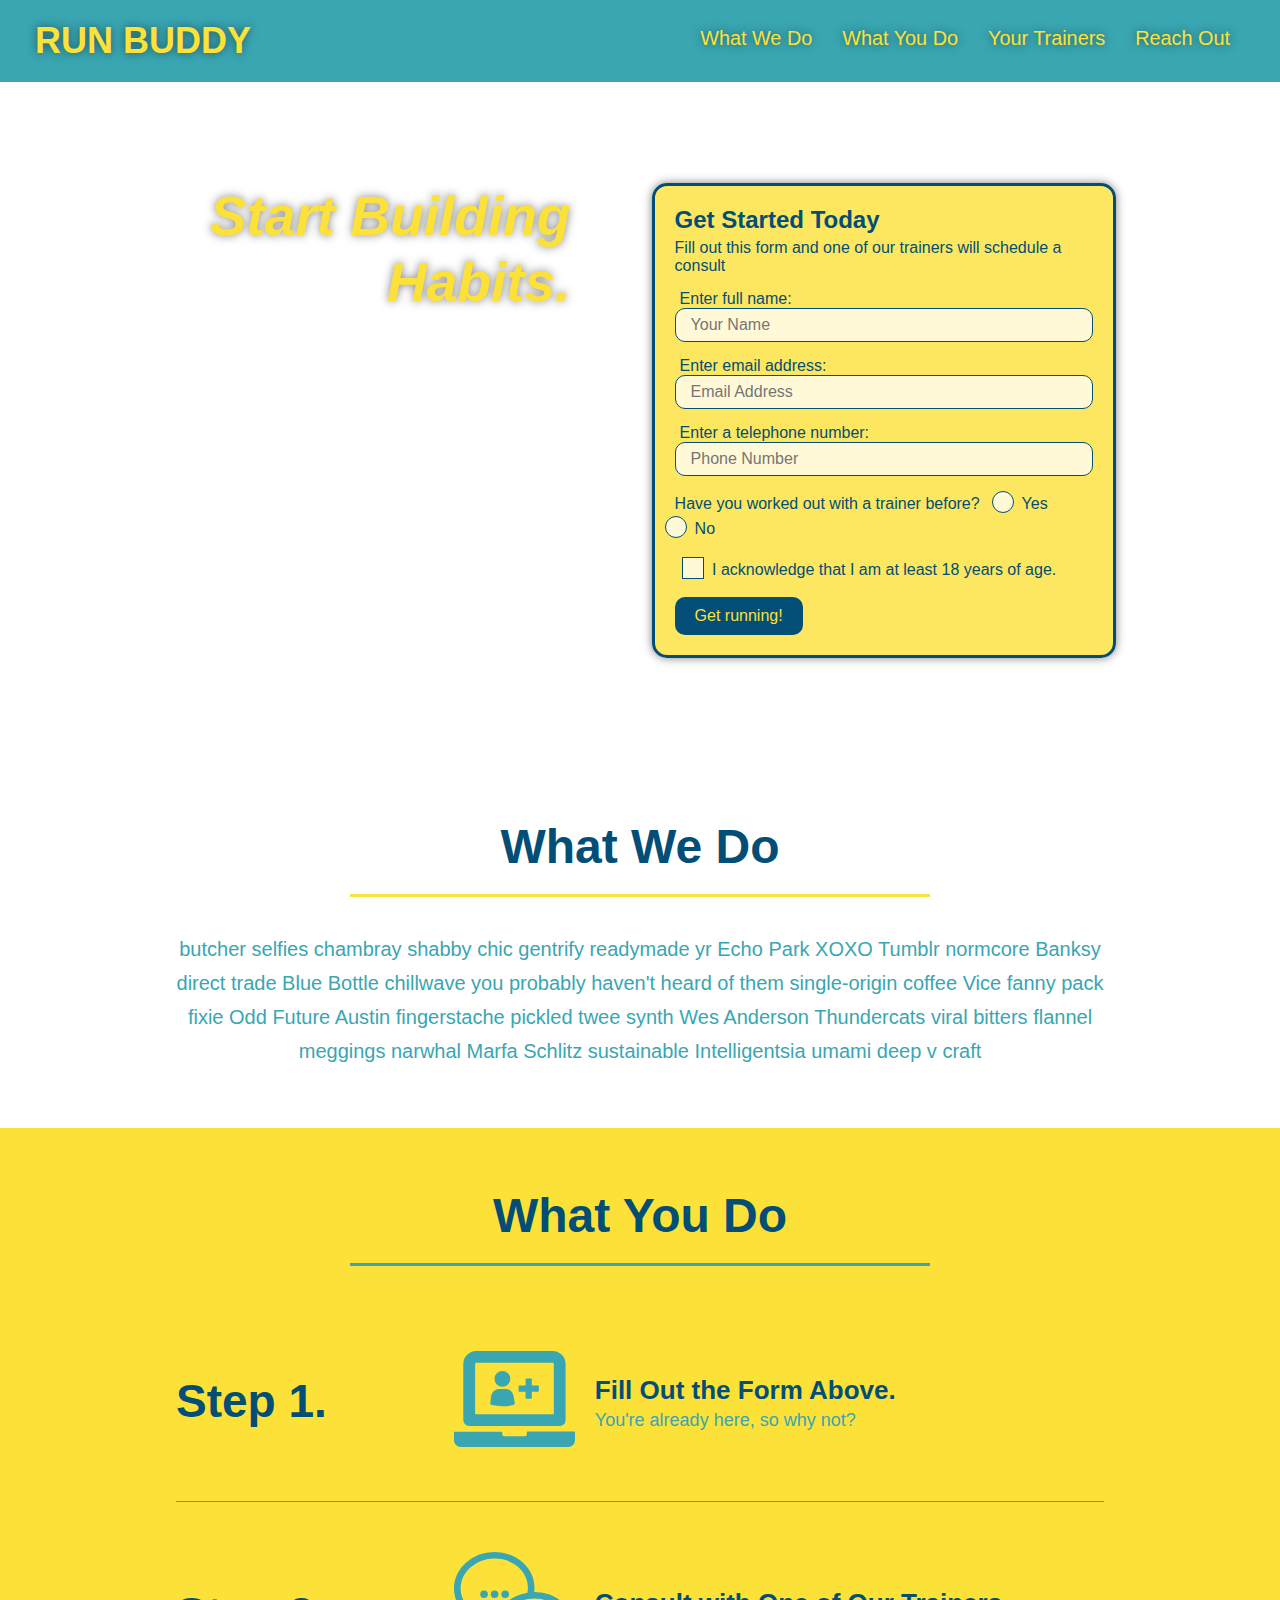
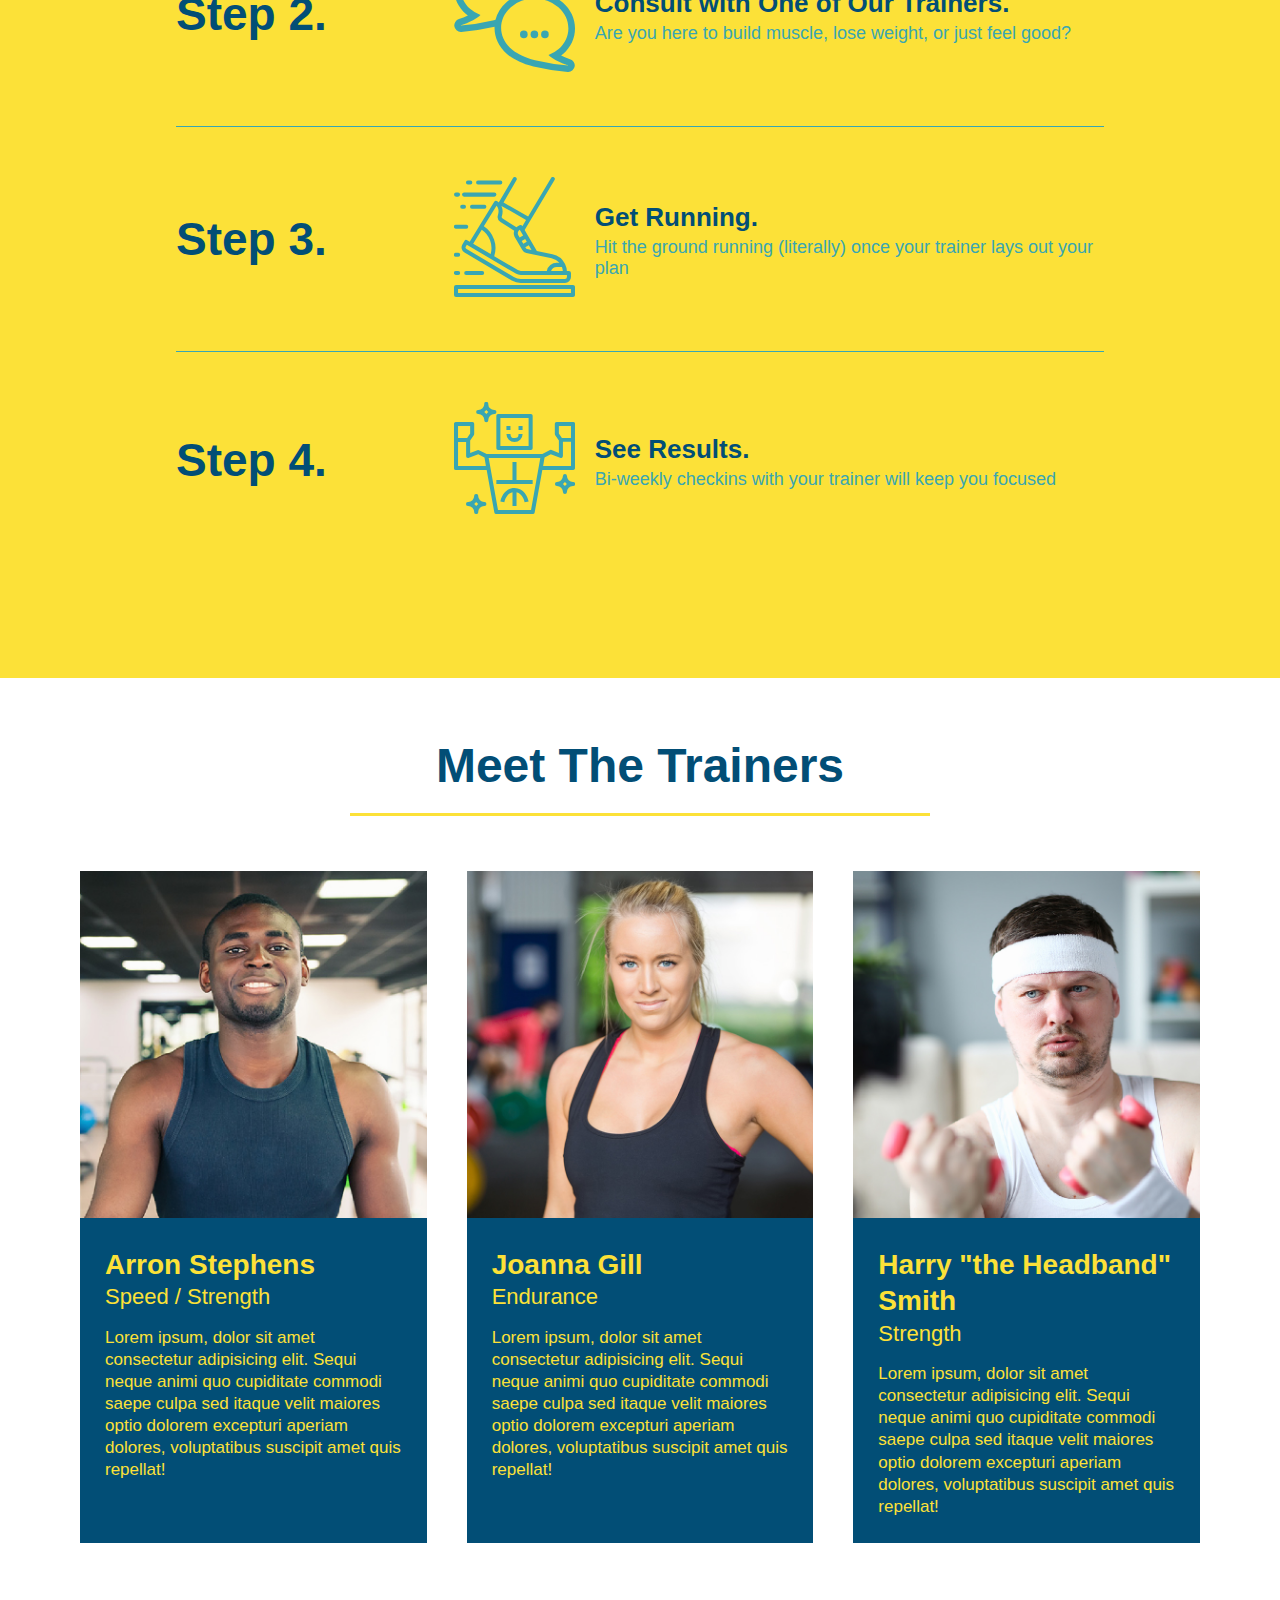
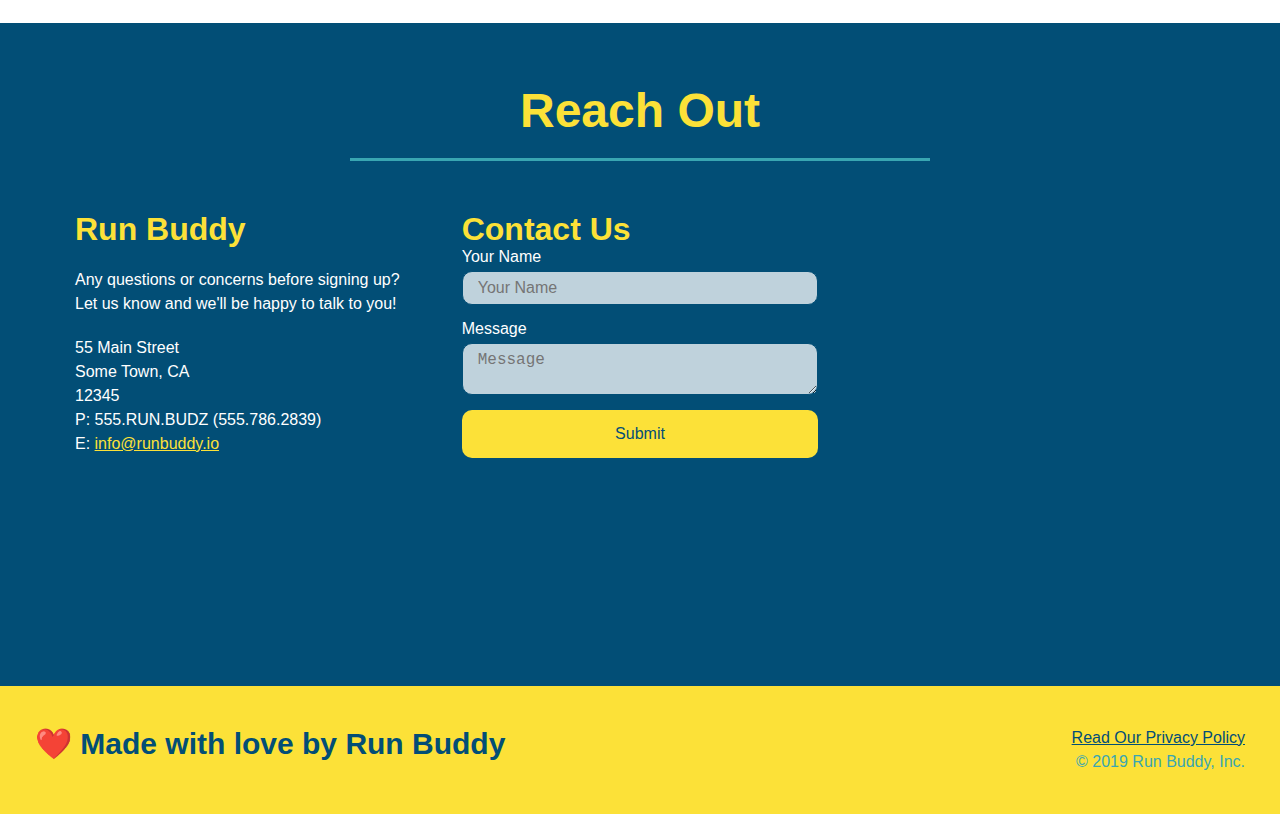
<file: index.html>
<!DOCTYPE html>
<html lang="en">
    <head>
        <meta charset="UTF-8" />
        <meta name="viewport" content="width=device-width, initial-scale=1.0" />
        <title>Run Buddy</title>
        <link rel="stylesheet" href="./assets/css/style.css" />
        
    </head>
    <body>
        <!-- navigation -->
        <header>
            <h1>
                <a href="./index.html">RUN BUDDY</a>
                </h1>
            <nav>
                <ul>
                    <li>
                        <a href="#what-we-do">What We Do</a>
                    </li>
                    <li>
                        <a href="#what-you-do">What You Do</a>
                    </li>
                    <li>
                        <a href="#your-trainers">Your Trainers</a>
                    </li>
                    <li>
                        <a href="#reach-out">Reach Out</a>
                    </li>
                </ul>
            </nav>
        </header>

        <!-- hero/jumbo -->
        <section class="hero">
            <div class="hero-cta">
                <h2>Start Building Habits.</h2>
                <p>
                    seitan heirloom post-ironic pop-up iPhone mlkshk hella selfies fashion axe occupy readymade 
                    put a bird on it messenger bag Wes Anderson Schlitz plaid Bushwick church-key lo-fi skateboard 
                    slow-carb hashtag trust fund Williamsburg biodiesel fixie farm-to-table 8-bit banjo XOXO 
                    Banksy chillwave bicycle rights retro cliche tattooed bespoke irony mumblecore Shoreditch deep 
                    v polaroid McSweeney's bitters cray gentrify tofu Marfa you probably haven't heard of them yr 
                    banh mi asymmetrical art party selvage letterpress High Life.
                </p>
            </div>
            <div class="hero-form">
                <h3>Get Started Today</h3>
                <p>Fill out this form and one of our trainers will schedule a consult</p>
            <form>
                <label for="name">Enter full name:</label>
                <input type="text" placeholder="Your Name" name="name" id="name" class="form-input" />
                <label for="email">Enter email address:</label>
                <input type="email" placeholder="Email Address" name="email" id="email" class="form-input" />
                <label for="phone">Enter a telephone number:</label>
                <input type="tel" placeholder="Phone Number" name="phone" id="phone" class="form-input" />
                <p>
                    Have you worked out with a trainer before?
                    <span class="radio-wrapper">
                      <input type="radio" name="trainer-confirm" id="trainer-yes" />
                      <label for="trainer-yes">Yes</label>
                    </span>
                    <span class="radio-wrapper">
                      <input type="radio" name="trainer-confirm" id="trainer-no" />
                      <label for="trainer-no">No</label>
                    </span>
                </p>
                <p>
                    <span class="checkbox-wrapper">
                      <input type="checkbox" name="age-confirm" id="checkbox" />
                      <label for="checkbox">I acknowledge that I am at least 18 years of age.</label>
                    </span>
                </p>
                <button type="submit">
                    Get running!
                </button>
            </form>    
            </div>
        </section>

        <!-- What We Do section -->
        <section id="what-we-do" class="intro">
            <div class="flex-row">
            <h2 class="section-title primary-border">What We Do</h2></div>
            <div class="flex-row">
                <p>butcher selfies chambray shabby chic gentrify readymade yr Echo Park XOXO Tumblr normcore 
                Banksy direct trade Blue Bottle chillwave you probably haven't heard of them 
                single-origin coffee Vice fanny pack fixie Odd Future Austin fingerstache 
                pickled twee synth Wes Anderson Thundercats viral bitters flannel meggings 
                narwhal Marfa Schlitz sustainable Intelligentsia umami deep v craft
            </p>
            </div>
        </section>

        <!-- What You Do section -->
        <section id="what-you-do" class="steps">
            <div class="flex-row">
                <h2 class="section-title secondary-border">What You Do</h2>
            </div>

            <div class="step">               
                <h3>Step 1.</h3>
                <div class="step-info">
                    <div class="step-img">
                        <img src="./images/step-1.svg" alt="" />
                    </div>
                    <div class="step-text">
                        <h4>Fill Out the Form Above.</h4>
                        <p>You're already here, so why not?</p>
                    </div>
                </div>
            </div>

            <div class="step">               
                <h3>Step 2.</h3>
                <div class="step-info">
                    <div class="step-img">
                        <img src="./images/step-2.svg" alt="" />
                    </div>
                    <div class="step-text">
                        <h4>Consult with One of Our Trainers.</h4>
                        <p>Are you here to build muscle, lose weight, or just feel good?</p>
                    </div>
                </div>
            </div>

            <div class="step">               
                <h3>Step 3.</h3>
                <div class="step-info">
                    <div class="step-img">
                        <img src="./images/step-3.svg" alt="" />
                    </div>
                    <div class="step-text">
                        <h4>Get Running.</h4>
                        <p>Hit the ground running (literally) once your trainer lays out your plan</p>
                    </div>
                </div>
            </div>

            <div class="step">               
                <h3>Step 4.</h3>
                <div class="step-info">
                    <div class="step-img">
                        <img src="./images/step-4.svg" alt="" />
                    </div>
                    <div class="step-text">
                        <h4>See Results.</h4>
                        <p>Bi-weekly checkins with your trainer will keep you focused</p>
                    </div>
                </div>
            </div>
        </section>
        
        <!-- Meet the Trainers section -->
        <section id="your-trainers">
            <div class="flex-row">
            <h2 class="section-title primary-border">Meet The Trainers</h2>
            </div>
            <div class="trainers">
                <article class="trainer">
                    <img src="./images/trainer-1.jpg" alt="Arron Stephens in his workout clothes, ready to pump iron." />
                    <div class="trainer-bio">
                        <h3 class="trainer-name">Arron Stephens</h3>
                        <h4 class="trainer-role">Speed / Strength</h4>
                        <p>
                        Lorem ipsum, dolor sit amet consectetur adipisicing elit. Sequi neque animi quo cupiditate commodi saepe culpa sed
                        itaque velit maiores optio dolorem excepturi aperiam dolores, voluptatibus suscipit amet quis repellat!
                        </p>
                    </div>
                </article>

                <article class="trainer">
                    <img src="./images/trainer-2.jpg" alt="Joanna Gill cooling off after a workout" />
                    <div class="trainer-bio">
                      <h3 class="trainer-name">Joanna Gill</h3>
                      <h4 class="trainer-role">Endurance</h4>
                      <p>
                        Lorem ipsum, dolor sit amet consectetur adipisicing elit. Sequi neque animi quo cupiditate commodi saepe culpa sed
                        itaque velit maiores optio dolorem excepturi aperiam dolores, voluptatibus suscipit amet quis repellat!
                      </p>
                    </div>
                  </article>
                  
                  <!-- third trainer bio -->
                  <article class="trainer">
                    <img src="./images/trainer-3.jpg" alt="Harry Smith wearing a headband and lifting comically small pink weights" />
                    <div class="trainer-bio">
                      <h3 class="trainer-name">Harry "the Headband" Smith</h3>
                      <h4 class="trainer-role">Strength</h4>
                      <p>
                        Lorem ipsum, dolor sit amet consectetur adipisicing elit. Sequi neque animi quo cupiditate commodi saepe culpa sed
                        itaque velit maiores optio dolorem excepturi aperiam dolores, voluptatibus suscipit amet quis repellat!
                      </p>
                    </div>
                  </article>
            </div>

        </section>
            
        <!-- "reach out" section -->
        <section id="reach-out" class="contact">
            <h2 class="section-title secondary-border">Reach Out</h2>           
            <div class="contact-info">
                <div>
                    <h3>Run Buddy</h3>
                    <p>
                        Any questions or concerns before signing up?
                        <br />
                        Let us know and we'll be happy to talk to you!
                    </p>
                    <address>
                        55 Main Street <br />
                        Some Town, CA <br />
                        12345<br />
                        P: 555.RUN.BUDZ (555.786.2839)<br/>
                        E: <a href="mailto:info@runbuddy.io">info@runbuddy.io</a>
                    </address>
                </div>
                <div class="contact-form">
                    <h3>Contact Us</h3>
                    <form>
                       <label for="contact-name">Your Name</label>
                       <input type="text" id="contact-name" placeholder="Your Name" />
                  
                       <label for="contact-message">Message</label>
                       <textarea id="contact-message" placeholder="Message"></textarea>
                  
                       <button type="submit">Submit</button>
                      </form>
                </div>
                <iframe 
                src="https://www.google.com/maps/embed?pb=!1m14!1m12!1m3!1d12182.30520634488!2d-74.0652613!3d40.2407219!2m3!1f0!2f0!3f0!3m2!1i1024!2i768!4f13.1!5e0!3m2!1sen!2sus!4v1561060983193!5m2!1sen!2sus"
                frameborder="0"
                style="border:0" 
                allowfullscreen></iframe>
            </div>
        </section>

        <!-- footer -->
        <footer>
            <h2>❤️ Made with love by Run Buddy</h2>
            <div>
                <a href="./privacy-policy.html">Read Our Privacy Policy</a><br />
                &copy; 2019 Run Buddy, Inc.
            </div>
        </footer>
    </body>
</html>
</file>
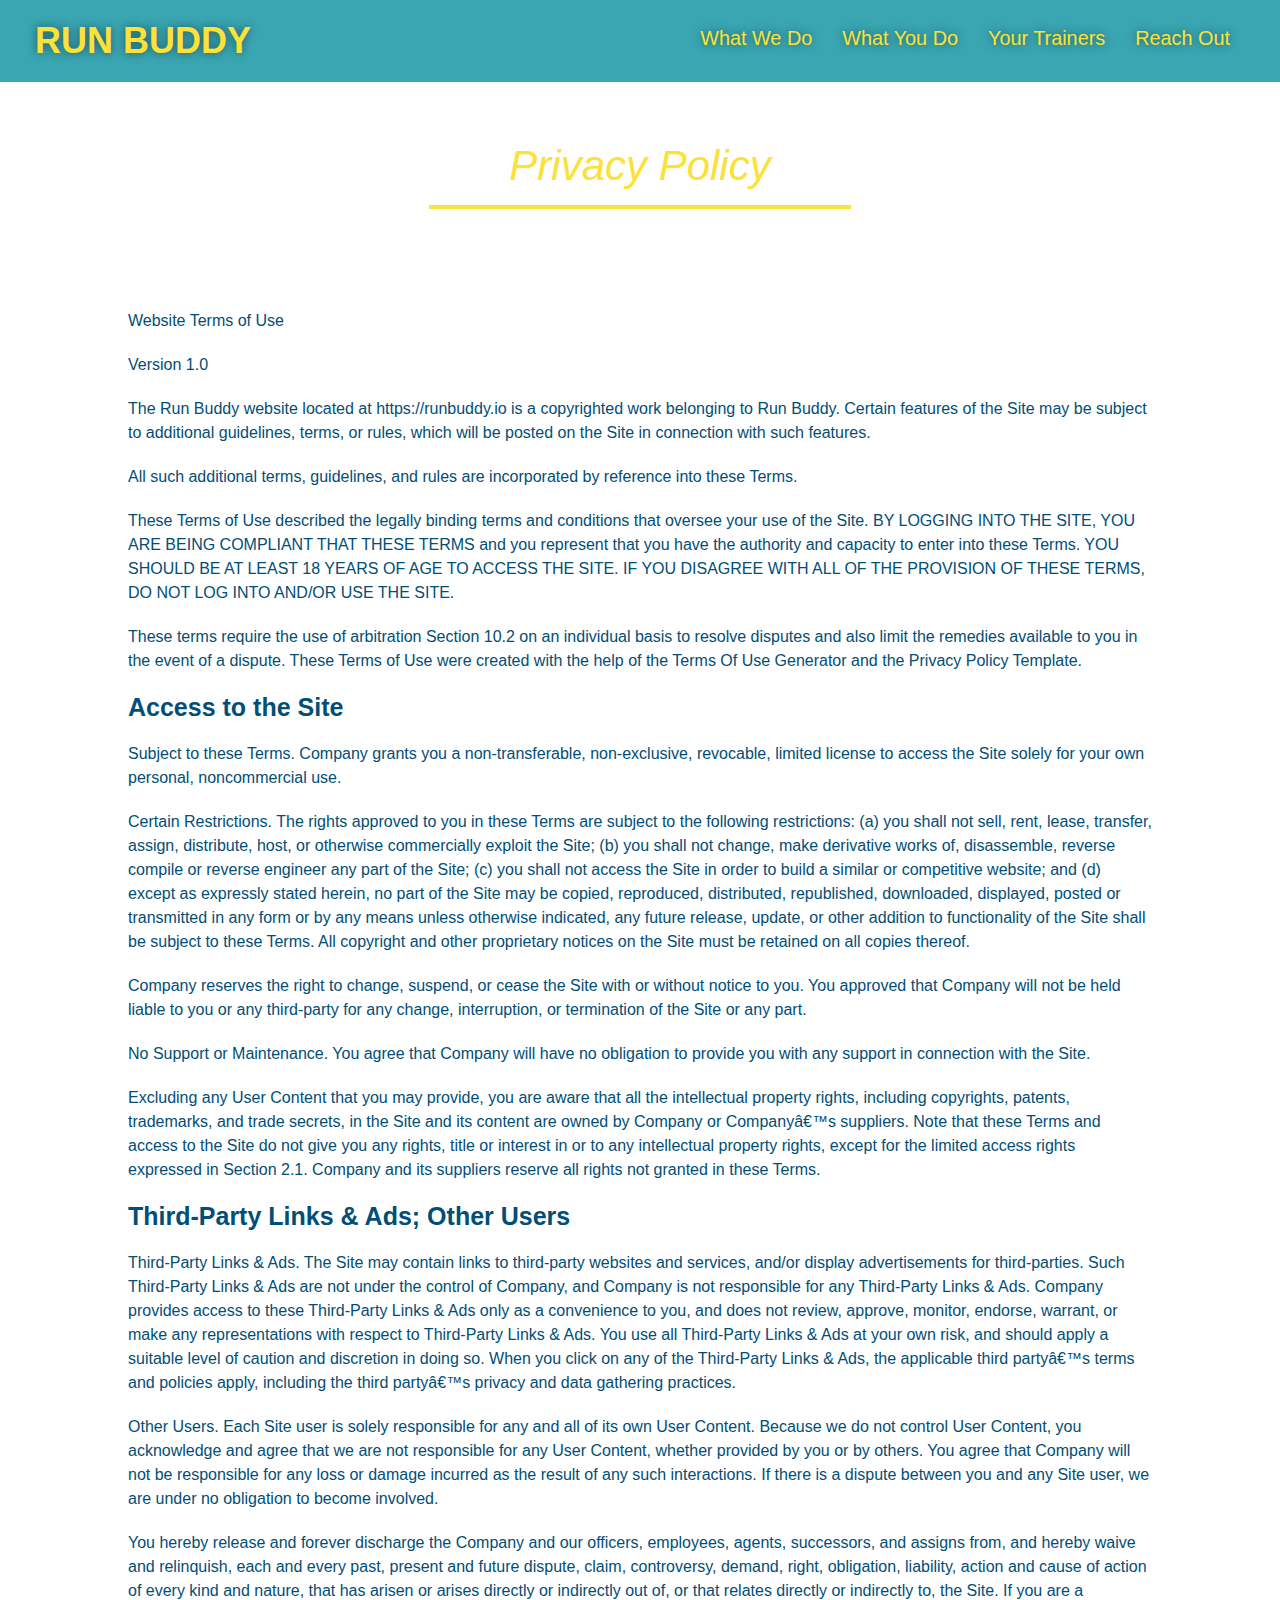
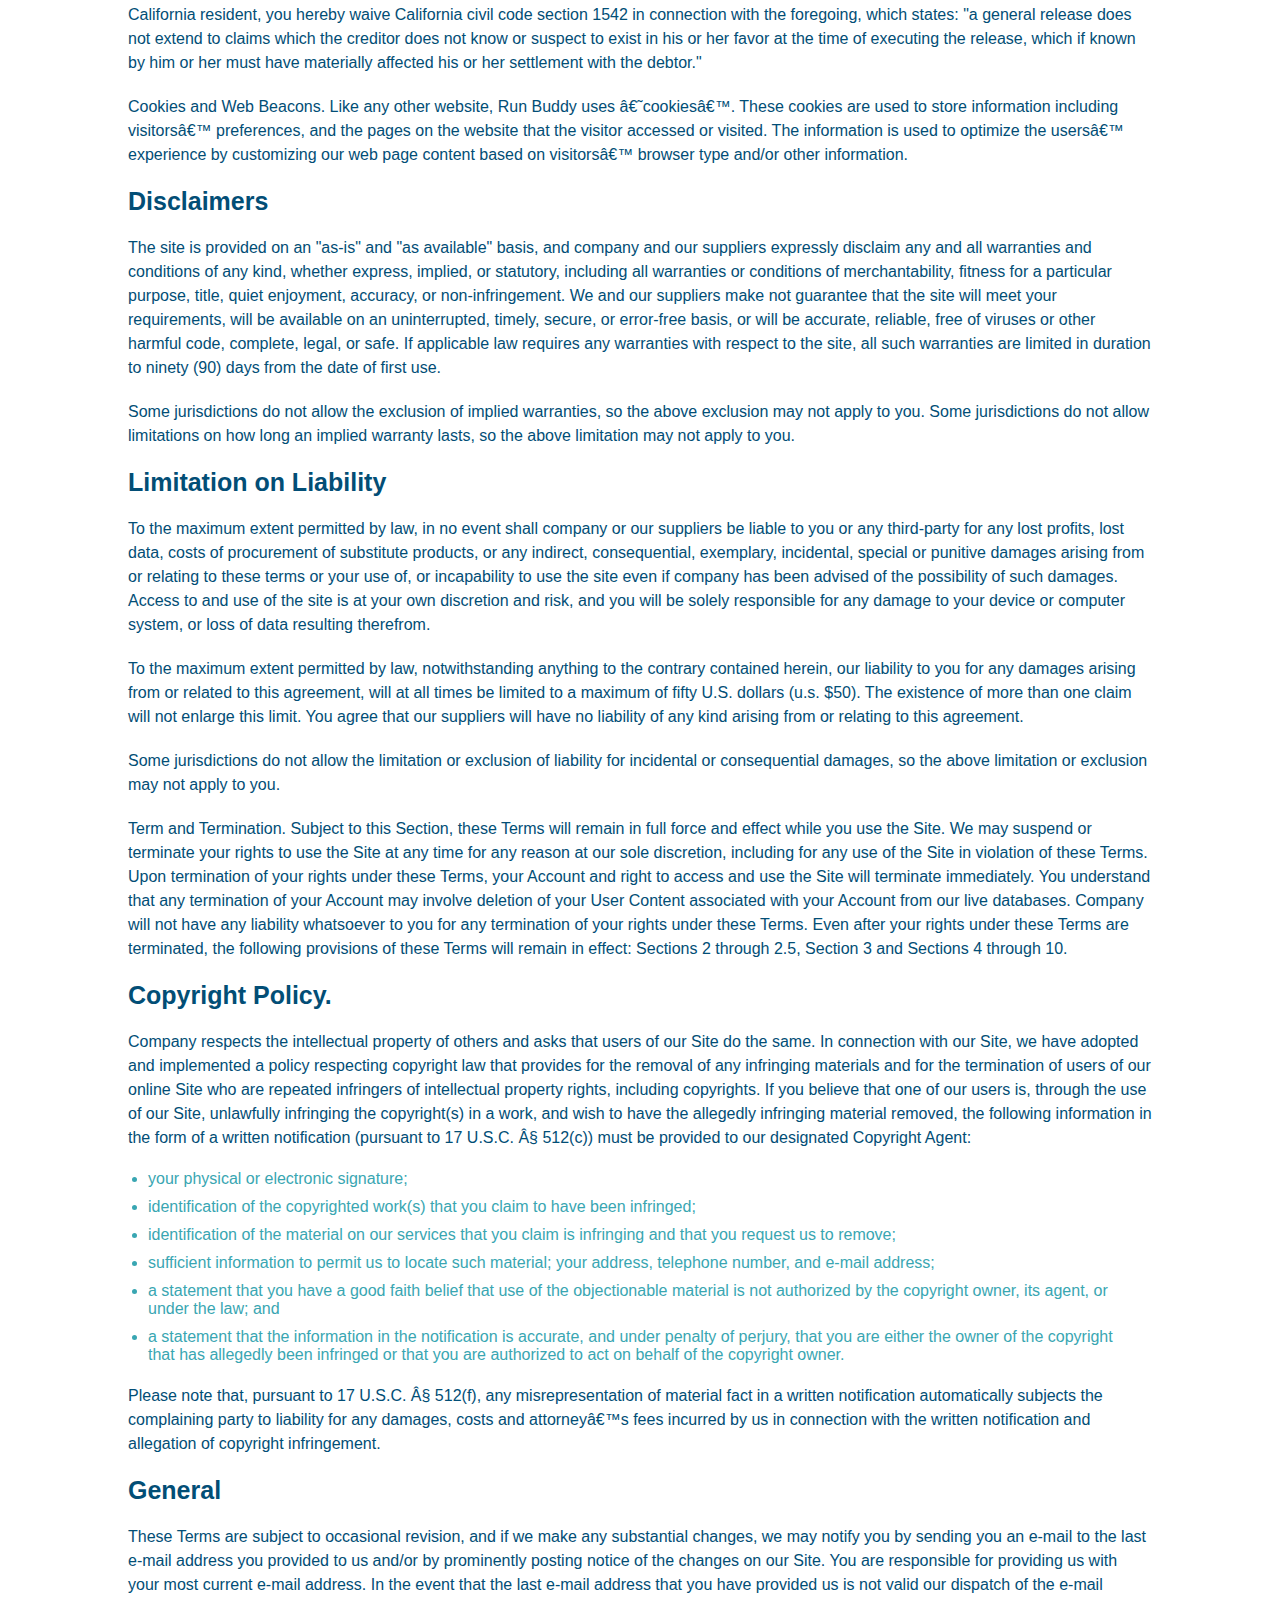
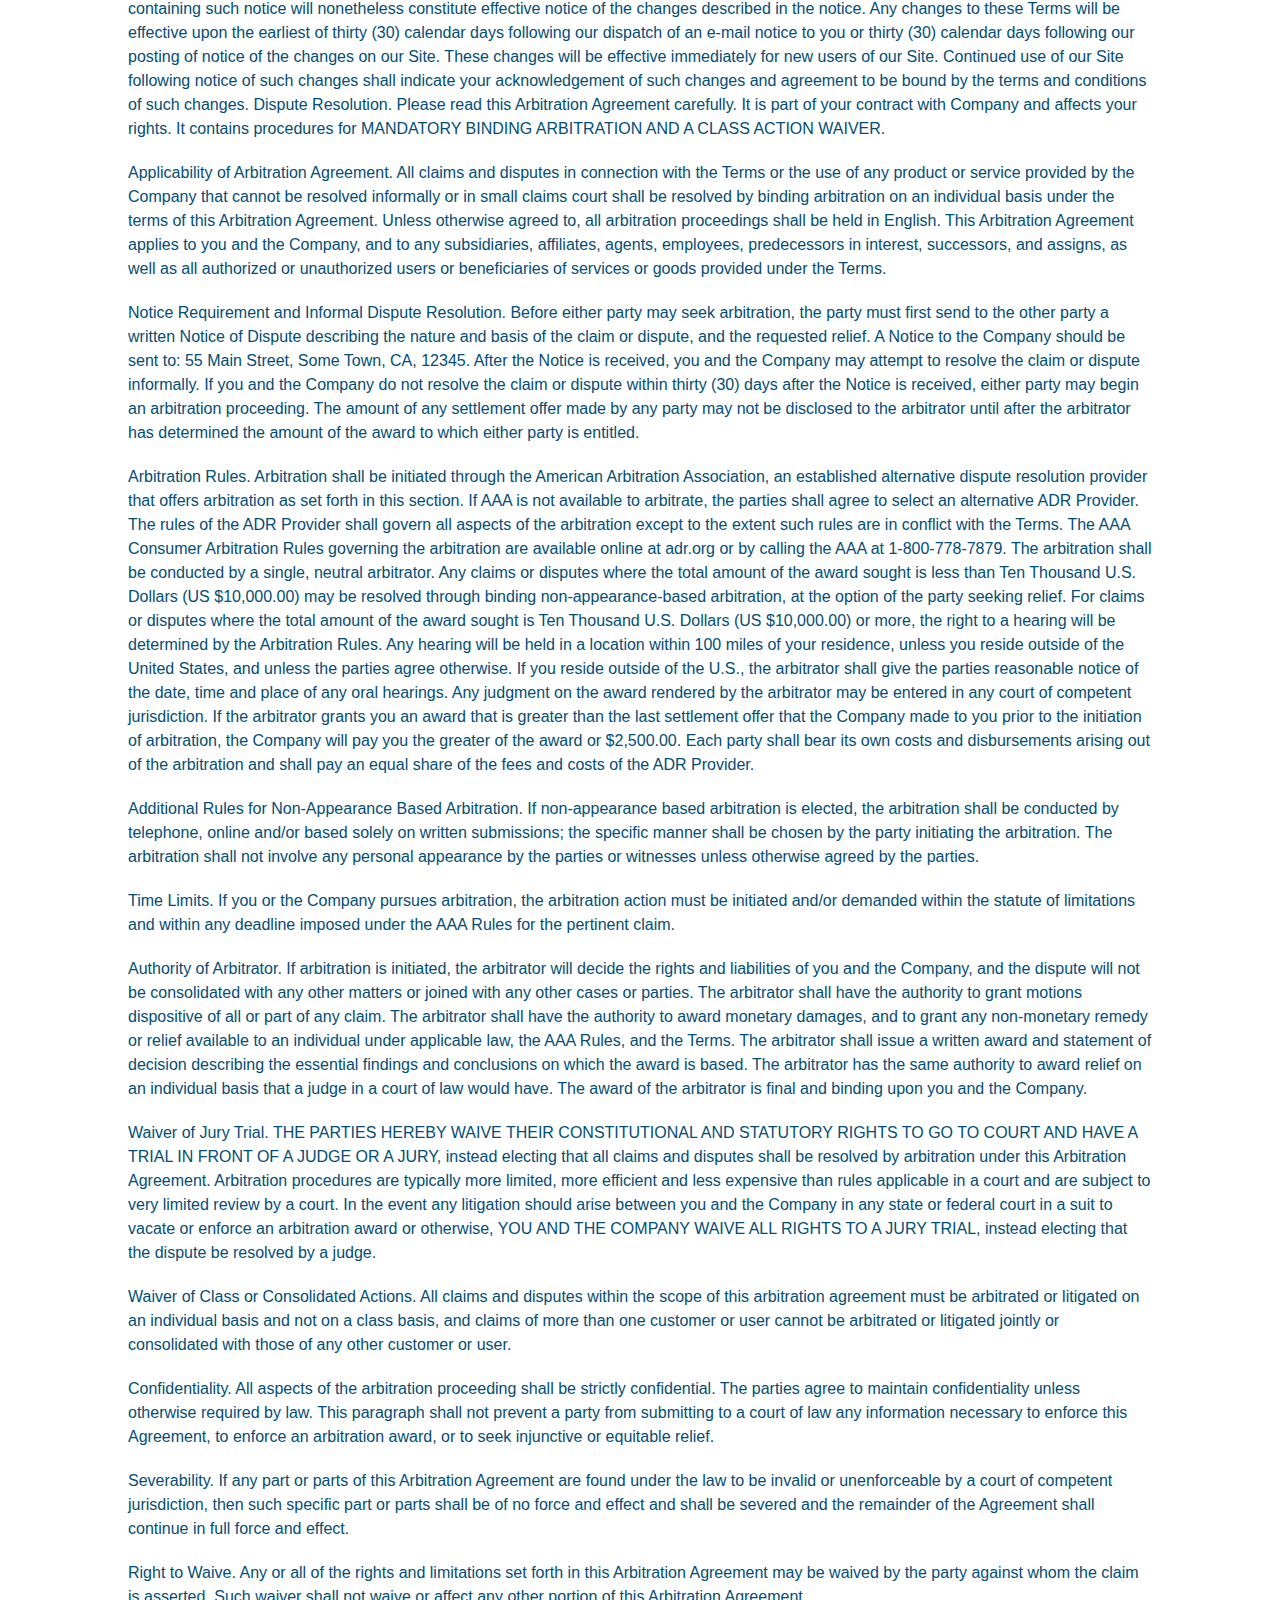
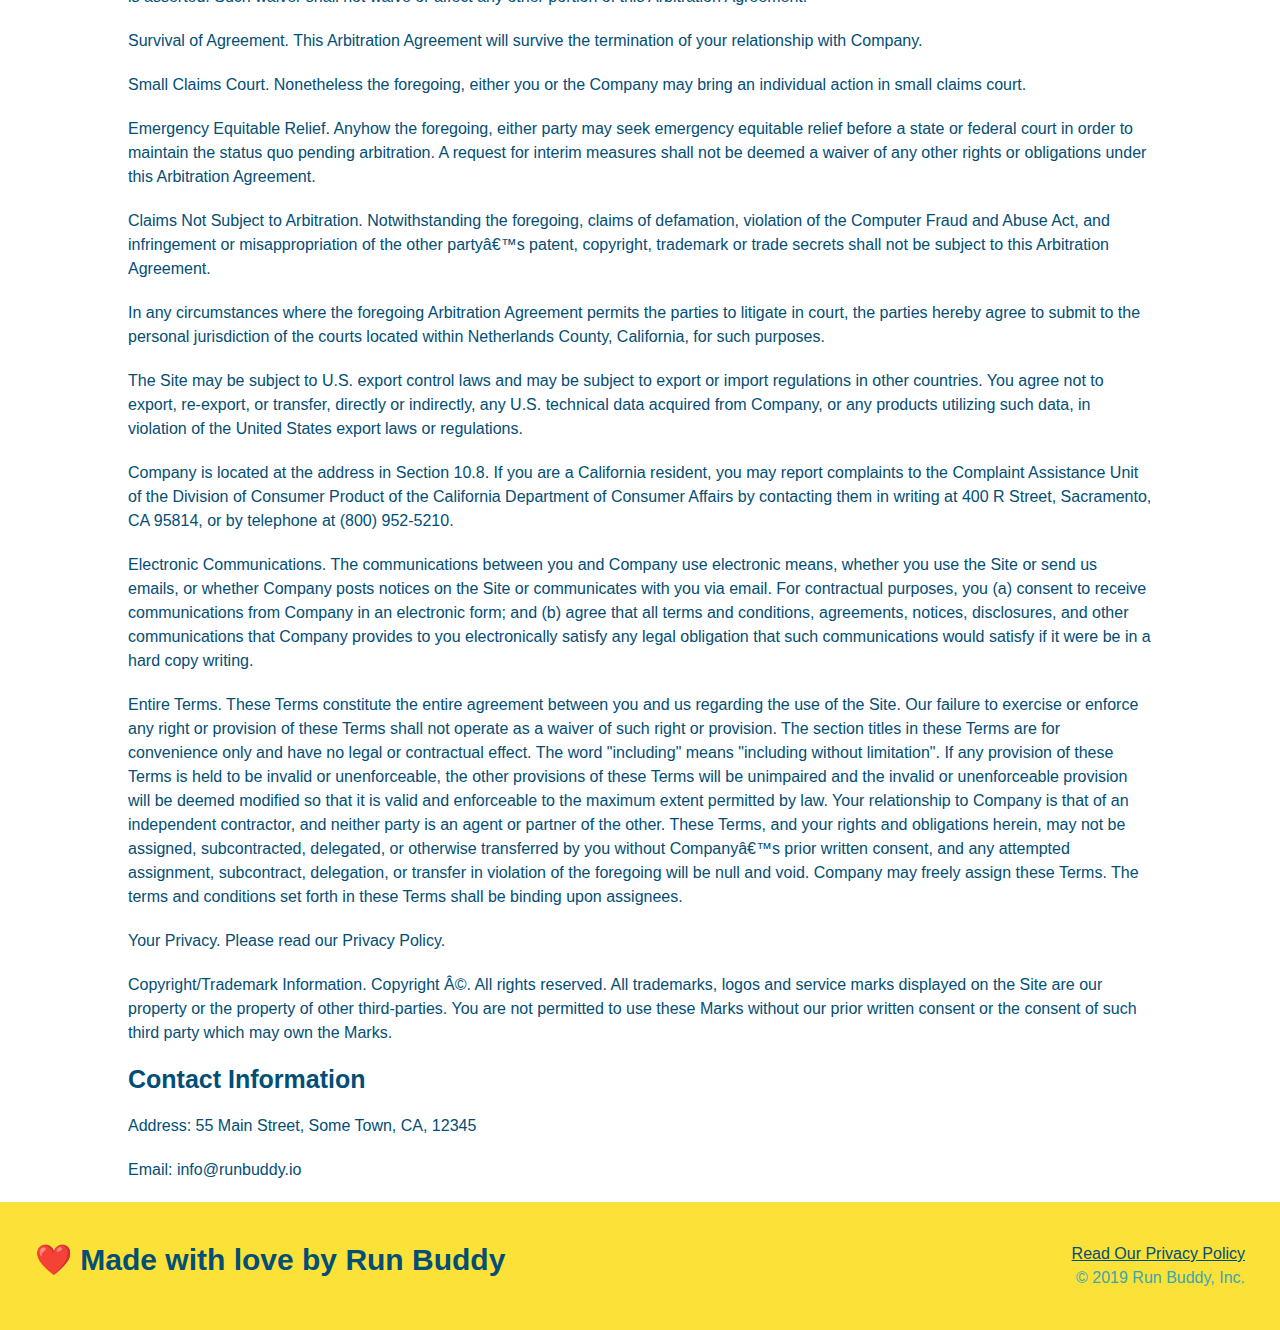
<file: privacy-policy.html>
<!DOCTYPE html>
<html lang="en">
  <head>
    <meta charset="UTF-8" />
    <meta name="viewport" content="width=device-width, initial-scale=1.0" />
    <title>Privacy Policy - Run Buddy</title>
    <link rel="stylesheet" href="./assets/css/style.css" />
    <link rel="stylesheet" href="./assets/css/secondary-styles.css">
 
  </head>
    
  
  <body>
    <header>
        <h1>
            <a href="./index.html">RUN BUDDY</a>
            </h1>
        <nav>
            <ul>
                <li>
                    <a href="./index.html#what-we-do">What We Do</a>
                </li>
                <li>
                    <a href="./index.html#what-you-do">What You Do</a>
                </li>
                <li>
                    <a href="./index.html#your-trainers">Your Trainers</a>
                </li>
                <li>
                    <a href="./index.html#reach-out">Reach Out</a>
                </li>
            </ul>
        </nav>
    </header>

    <section class="hero">
        <h2 class="page-title">
            Privacy Policy
            </h2>

    </section>
        
    <article class="secondary-content">
        <p>
            Website Terms of Use
          </p>
    
          <p>
            Version 1.0
          </p>
    
          <p>
            The Run Buddy website located at https://runbuddy.io is a copyrighted work belonging to Run Buddy. Certain
            features of the Site may be subject to additional guidelines, terms, or rules, which will be posted on the Site
            in connection with such features.
          </p>
    
          <p>
            All such additional terms, guidelines, and rules are incorporated by reference into these Terms.
          </p>
    
          <p>
            These Terms of Use described the legally binding terms and conditions that oversee your use of the Site. BY
            LOGGING INTO THE SITE, YOU ARE BEING COMPLIANT THAT THESE TERMS and you represent that you have the authority
            and capacity to enter into these Terms. YOU SHOULD BE AT LEAST 18 YEARS OF AGE TO ACCESS THE SITE. IF YOU
            DISAGREE WITH ALL OF THE PROVISION OF THESE TERMS, DO NOT LOG INTO AND/OR USE THE SITE.
          </p>
    
          <p>
            These terms require the use of arbitration Section 10.2 on an individual basis to resolve disputes and also
            limit the remedies available to you in the event of a dispute. These Terms of Use were created with the help of
            the Terms Of Use Generator and the Privacy Policy Template.
          </p>
    
          <h3>
            Access to the Site
          </h3>
    
          <p>
            Subject to these Terms. Company grants you a non-transferable, non-exclusive, revocable, limited license to
            access the Site solely for your own personal, noncommercial use.
          </p>
    
          <p>
            Certain Restrictions. The rights approved to you in these Terms are subject to the following restrictions: (a)
            you shall not sell, rent, lease, transfer, assign, distribute, host, or otherwise commercially exploit the Site;
            (b) you shall not change, make derivative works of, disassemble, reverse compile or reverse engineer any part of
            the Site; (c) you shall not access the Site in order to build a similar or competitive website; and (d) except
            as expressly stated herein, no part of the Site may be copied, reproduced, distributed, republished, downloaded,
            displayed, posted or transmitted in any form or by any means unless otherwise indicated, any future release,
            update, or other addition to functionality of the Site shall be subject to these Terms. All copyright and other
            proprietary notices on the Site must be retained on all copies thereof.
          </p>
    
          <p>
            Company reserves the right to change, suspend, or cease the Site with or without notice to you. You approved
            that Company will not be held liable to you or any third-party for any change, interruption, or termination of
            the Site or any part.
          </p>
    
          <p>
            No Support or Maintenance. You agree that Company will have no obligation to provide you with any support in
            connection with the Site.
          </p>
    
          <p>
            Excluding any User Content that you may provide, you are aware that all the intellectual property rights,
            including copyrights, patents, trademarks, and trade secrets, in the Site and its content are owned by Company
            or Companyâ€™s suppliers. Note that these Terms and access to the Site do not give you any rights, title or
            interest in or to any intellectual property rights, except for the limited access rights expressed in Section
            2.1. Company and its suppliers reserve all rights not granted in these Terms.
          </p>
    
          <h3>
            Third-Party Links & Ads; Other Users
          </h3>
    
          <p>
            Third-Party Links & Ads. The Site may contain links to third-party websites and services, and/or display
            advertisements for third-parties. Such Third-Party Links & Ads are not under the control of Company, and Company
            is not responsible for any Third-Party Links & Ads. Company provides access to these Third-Party Links & Ads
            only as a convenience to you, and does not review, approve, monitor, endorse, warrant, or make any
            representations with respect to Third-Party Links & Ads. You use all Third-Party Links & Ads at your own risk,
            and should apply a suitable level of caution and discretion in doing so. When you click on any of the
            Third-Party Links & Ads, the applicable third partyâ€™s terms and policies apply, including the third partyâ€™s
            privacy and data gathering practices.
          </p>
    
          <p>
            Other Users. Each Site user is solely responsible for any and all of its own User Content. Because we do not
            control User Content, you acknowledge and agree that we are not responsible for any User Content, whether
            provided by you or by others. You agree that Company will not be responsible for any loss or damage incurred as
            the result of any such interactions. If there is a dispute between you and any Site user, we are under no
            obligation to become involved.
          </p>
    
          <p>
            You hereby release and forever discharge the Company and our officers, employees, agents, successors, and
            assigns from, and hereby waive and relinquish, each and every past, present and future dispute, claim,
            controversy, demand, right, obligation, liability, action and cause of action of every kind and nature, that has
            arisen or arises directly or indirectly out of, or that relates directly or indirectly to, the Site. If you are
            a California resident, you hereby waive California civil code section 1542 in connection with the foregoing,
            which states: "a general release does not extend to claims which the creditor does not know or suspect to exist
            in his or her favor at the time of executing the release, which if known by him or her must have materially
            affected his or her settlement with the debtor."
          </p>
    
          <p>
            Cookies and Web Beacons. Like any other website, Run Buddy uses â€˜cookiesâ€™. These cookies are used to store
            information including visitorsâ€™ preferences, and the pages on the website that the visitor accessed or visited.
            The information is used to optimize the usersâ€™ experience by customizing our web page content based on visitorsâ€™
            browser type and/or other information.
          </p>
    
          <h3>
            Disclaimers
          </h3>
    
          <p>
            The site is provided on an "as-is" and "as available" basis, and company and our suppliers expressly disclaim
            any and all warranties and conditions of any kind, whether express, implied, or statutory, including all
            warranties or conditions of merchantability, fitness for a particular purpose, title, quiet enjoyment, accuracy,
            or non-infringement. We and our suppliers make not guarantee that the site will meet your requirements, will be
            available on an uninterrupted, timely, secure, or error-free basis, or will be accurate, reliable, free of
            viruses or other harmful code, complete, legal, or safe. If applicable law requires any warranties with respect
            to the site, all such warranties are limited in duration to ninety (90) days from the date of first use.
          </p>
    
          <p>
            Some jurisdictions do not allow the exclusion of implied warranties, so the above exclusion may not apply to
            you. Some jurisdictions do not allow limitations on how long an implied warranty lasts, so the above limitation
            may not apply to you.
          </p>
    
          <h3>
            Limitation on Liability
          </h3>
    
          <p>
            To the maximum extent permitted by law, in no event shall company or our suppliers be liable to you or any
            third-party for any lost profits, lost data, costs of procurement of substitute products, or any indirect,
            consequential, exemplary, incidental, special or punitive damages arising from or relating to these terms or
            your use of, or incapability to use the site even if company has been advised of the possibility of such
            damages. Access to and use of the site is at your own discretion and risk, and you will be solely responsible
            for any damage to your device or computer system, or loss of data resulting therefrom.
          </p>
    
          <p>
            To the maximum extent permitted by law, notwithstanding anything to the contrary contained herein, our liability
            to you for any damages arising from or related to this agreement, will at all times be limited to a maximum of
            fifty U.S. dollars (u.s. $50). The existence of more than one claim will not enlarge this limit. You agree that
            our suppliers will have no liability of any kind arising from or relating to this agreement.
          </p>
    
          <p>
            Some jurisdictions do not allow the limitation or exclusion of liability for incidental or consequential
            damages, so the above limitation or exclusion may not apply to you.
          </p>
    
          <p>
            Term and Termination. Subject to this Section, these Terms will remain in full force and effect while you use
            the Site. We may suspend or terminate your rights to use the Site at any time for any reason at our sole
            discretion, including for any use of the Site in violation of these Terms. Upon termination of your rights under
            these Terms, your Account and right to access and use the Site will terminate immediately. You understand that
            any termination of your Account may involve deletion of your User Content associated with your Account from our
            live databases. Company will not have any liability whatsoever to you for any termination of your rights under
            these Terms. Even after your rights under these Terms are terminated, the following provisions of these Terms
            will remain in effect: Sections 2 through 2.5, Section 3 and Sections 4 through 10.
          </p>
    
          <h3>
            Copyright Policy.
          </h3>
    
          <p>
            Company respects the intellectual property of others and asks that users of our Site do the same. In connection
            with our Site, we have adopted and implemented a policy respecting copyright law that provides for the removal
            of any infringing materials and for the termination of users of our online Site who are repeated infringers of
            intellectual property rights, including copyrights. If you believe that one of our users is, through the use of
            our Site, unlawfully infringing the copyright(s) in a work, and wish to have the allegedly infringing material
            removed, the following information in the form of a written notification (pursuant to 17 U.S.C. Â§ 512(c)) must
            be provided to our designated Copyright Agent:
          </p>
    
          <ul>
            <li>
              your physical or electronic signature;
            </li>
            <li>
              identification of the copyrighted work(s) that you claim to have been infringed;
            </li>
            <li>
              identification of the material on our services that you claim is infringing and that you request us to remove;
            </li>
            <li>
              sufficient information to permit us to locate such material; your address, telephone number, and e-mail
              address;
            </li>
            <li>
              a statement that you have a good faith belief that use of the objectionable material is not authorized by the
              copyright owner, its agent, or under the law; and
            </li>
            <li>
              a statement that the information in the notification is accurate, and under penalty of perjury, that you are
              either the owner of the copyright that has allegedly been infringed or that you are authorized to act on
              behalf of the copyright owner.
            </li>
          </ul>
    
          <p>
            Please note that, pursuant to 17 U.S.C. Â§ 512(f), any misrepresentation of material fact in a written
            notification automatically subjects the complaining party to liability for any damages, costs and attorneyâ€™s
            fees incurred by us in connection with the written notification and allegation of copyright infringement.
          </p>
    
          <h3>
            General
          </h3>
    
          <p>
            These Terms are subject to occasional revision, and if we make any substantial changes, we may notify you by
            sending you an e-mail to the last e-mail address you provided to us and/or by prominently posting notice of the
            changes on our Site. You are responsible for providing us with your most current e-mail address. In the event
            that the last e-mail address that you have provided us is not valid our dispatch of the e-mail containing such
            notice will nonetheless constitute effective notice of the changes described in the notice. Any changes to these
            Terms will be effective upon the earliest of thirty (30) calendar days following our dispatch of an e-mail
            notice to you or thirty (30) calendar days following our posting of notice of the changes on our Site. These
            changes will be effective immediately for new users of our Site. Continued use of our Site following notice of
            such changes shall indicate your acknowledgement of such changes and agreement to be bound by the terms and
            conditions of such changes. Dispute Resolution. Please read this Arbitration Agreement carefully. It is part of
            your contract with Company and affects your rights. It contains procedures for MANDATORY BINDING ARBITRATION AND
            A CLASS ACTION WAIVER.
          </p>
    
          <p>
            Applicability of Arbitration Agreement. All claims and disputes in connection with the Terms or the use of any
            product or service provided by the Company that cannot be resolved informally or in small claims court shall be
            resolved by binding arbitration on an individual basis under the terms of this Arbitration Agreement. Unless
            otherwise agreed to, all arbitration proceedings shall be held in English. This Arbitration Agreement applies to
            you and the Company, and to any subsidiaries, affiliates, agents, employees, predecessors in interest,
            successors, and assigns, as well as all authorized or unauthorized users or beneficiaries of services or goods
            provided under the Terms.
          </p>
    
          <p>
            Notice Requirement and Informal Dispute Resolution. Before either party may seek arbitration, the party must
            first send to the other party a written Notice of Dispute describing the nature and basis of the claim or
            dispute, and the requested relief. A Notice to the Company should be sent to: 55 Main Street, Some Town, CA,
            12345. After the Notice is received, you and the Company may attempt to resolve the claim or dispute informally.
            If you and the Company do not resolve the claim or dispute within thirty (30) days after the Notice is received,
            either party may begin an arbitration proceeding. The amount of any settlement offer made by any party may not
            be disclosed to the arbitrator until after the arbitrator has determined the amount of the award to which either
            party is entitled.
          </p>
    
          <p>
            Arbitration Rules. Arbitration shall be initiated through the American Arbitration Association, an established
            alternative dispute resolution provider that offers arbitration as set forth in this section. If AAA is not
            available to arbitrate, the parties shall agree to select an alternative ADR Provider. The rules of the ADR
            Provider shall govern all aspects of the arbitration except to the extent such rules are in conflict with the
            Terms. The AAA Consumer Arbitration Rules governing the arbitration are available online at adr.org or by
            calling the AAA at 1-800-778-7879. The arbitration shall be conducted by a single, neutral arbitrator. Any
            claims or disputes where the total amount of the award sought is less than Ten Thousand U.S. Dollars (US
            $10,000.00) may be resolved through binding non-appearance-based arbitration, at the option of the party seeking
            relief. For claims or disputes where the total amount of the award sought is Ten Thousand U.S. Dollars (US
            $10,000.00) or more, the right to a hearing will be determined by the Arbitration Rules. Any hearing will be
            held in a location within 100 miles of your residence, unless you reside outside of the United States, and
            unless the parties agree otherwise. If you reside outside of the U.S., the arbitrator shall give the parties
            reasonable notice of the date, time and place of any oral hearings. Any judgment on the award rendered by the
            arbitrator may be entered in any court of competent jurisdiction. If the arbitrator grants you an award that is
            greater than the last settlement offer that the Company made to you prior to the initiation of arbitration, the
            Company will pay you the greater of the award or $2,500.00. Each party shall bear its own costs and
            disbursements arising out of the arbitration and shall pay an equal share of the fees and costs of the ADR
            Provider.
          </p>
    
          <p>
            Additional Rules for Non-Appearance Based Arbitration. If non-appearance based arbitration is elected, the
            arbitration shall be conducted by telephone, online and/or based solely on written submissions; the specific
            manner shall be chosen by the party initiating the arbitration. The arbitration shall not involve any personal
            appearance by the parties or witnesses unless otherwise agreed by the parties.
          </p>
    
          <p>
            Time Limits. If you or the Company pursues arbitration, the arbitration action must be initiated and/or demanded
            within the statute of limitations and within any deadline imposed under the AAA Rules for the pertinent claim.
          </p>
    
          <p>
            Authority of Arbitrator. If arbitration is initiated, the arbitrator will decide the rights and liabilities of
            you and the Company, and the dispute will not be consolidated with any other matters or joined with any other
            cases or parties. The arbitrator shall have the authority to grant motions dispositive of all or part of any
            claim. The arbitrator shall have the authority to award monetary damages, and to grant any non-monetary remedy
            or relief available to an individual under applicable law, the AAA Rules, and the Terms. The arbitrator shall
            issue a written award and statement of decision describing the essential findings and conclusions on which the
            award is based. The arbitrator has the same authority to award relief on an individual basis that a judge in a
            court of law would have. The award of the arbitrator is final and binding upon you and the Company.
          </p>
    
          <p>
            Waiver of Jury Trial. THE PARTIES HEREBY WAIVE THEIR CONSTITUTIONAL AND STATUTORY RIGHTS TO GO TO COURT AND HAVE
            A TRIAL IN FRONT OF A JUDGE OR A JURY, instead electing that all claims and disputes shall be resolved by
            arbitration under this Arbitration Agreement. Arbitration procedures are typically more limited, more efficient
            and less expensive than rules applicable in a court and are subject to very limited review by a court. In the
            event any litigation should arise between you and the Company in any state or federal court in a suit to vacate
            or enforce an arbitration award or otherwise, YOU AND THE COMPANY WAIVE ALL RIGHTS TO A JURY TRIAL, instead
            electing that the dispute be resolved by a judge.
          </p>
    
          <p>
            Waiver of Class or Consolidated Actions. All claims and disputes within the scope of this arbitration agreement
            must be arbitrated or litigated on an individual basis and not on a class basis, and claims of more than one
            customer or user cannot be arbitrated or litigated jointly or consolidated with those of any other customer or
            user.
          </p>
    
          <p>
            Confidentiality. All aspects of the arbitration proceeding shall be strictly confidential. The parties agree to
            maintain confidentiality unless otherwise required by law. This paragraph shall not prevent a party from
            submitting to a court of law any information necessary to enforce this Agreement, to enforce an arbitration
            award, or to seek injunctive or equitable relief.
          </p>
    
          <p>
            Severability. If any part or parts of this Arbitration Agreement are found under the law to be invalid or
            unenforceable by a court of competent jurisdiction, then such specific part or parts shall be of no force and
            effect and shall be severed and the remainder of the Agreement shall continue in full force and effect.
          </p>
    
          <p>
            Right to Waive. Any or all of the rights and limitations set forth in this Arbitration Agreement may be waived
            by the party against whom the claim is asserted. Such waiver shall not waive or affect any other portion of this
            Arbitration Agreement.
          </p>
    
          <p>
            Survival of Agreement. This Arbitration Agreement will survive the termination of your relationship with
            Company.
          </p>
    
          <p>
            Small Claims Court. Nonetheless the foregoing, either you or the Company may bring an individual action in small
            claims court.
          </p>
    
          <p>
            Emergency Equitable Relief. Anyhow the foregoing, either party may seek emergency equitable relief before a
            state or federal court in order to maintain the status quo pending arbitration. A request for interim measures
            shall not be deemed a waiver of any other rights or obligations under this Arbitration Agreement.
          </p>
    
          <p>
            Claims Not Subject to Arbitration. Notwithstanding the foregoing, claims of defamation, violation of the
            Computer Fraud and Abuse Act, and infringement or misappropriation of the other partyâ€™s patent, copyright,
            trademark or trade secrets shall not be subject to this Arbitration Agreement.
          </p>
    
          <p>
            In any circumstances where the foregoing Arbitration Agreement permits the parties to litigate in court, the
            parties hereby agree to submit to the personal jurisdiction of the courts located within Netherlands County,
            California, for such purposes.
          </p>
    
          <p>
            The Site may be subject to U.S. export control laws and may be subject to export or import regulations in other
            countries. You agree not to export, re-export, or transfer, directly or indirectly, any U.S. technical data
            acquired from Company, or any products utilizing such data, in violation of the United States export laws or
            regulations.
          </p>
    
          <p>
            Company is located at the address in Section 10.8. If you are a California resident, you may report complaints
            to the Complaint Assistance Unit of the Division of Consumer Product of the California Department of Consumer
            Affairs by contacting them in writing at 400 R Street, Sacramento, CA 95814, or by telephone at (800) 952-5210.
          </p>
    
          <p>
            Electronic Communications. The communications between you and Company use electronic means, whether you use the
            Site or send us emails, or whether Company posts notices on the Site or communicates with you via email. For
            contractual purposes, you (a) consent to receive communications from Company in an electronic form; and (b)
            agree that all terms and conditions, agreements, notices, disclosures, and other communications that Company
            provides to you electronically satisfy any legal obligation that such communications would satisfy if it were be
            in a hard copy writing.
          </p>
    
          <p>
            Entire Terms. These Terms constitute the entire agreement between you and us regarding the use of the Site. Our
            failure to exercise or enforce any right or provision of these Terms shall not operate as a waiver of such right
            or provision. The section titles in these Terms are for convenience only and have no legal or contractual
            effect. The word "including" means "including without limitation". If any provision of these Terms is held to be
            invalid or unenforceable, the other provisions of these Terms will be unimpaired and the invalid or
            unenforceable provision will be deemed modified so that it is valid and enforceable to the maximum extent
            permitted by law. Your relationship to Company is that of an independent contractor, and neither party is an
            agent or partner of the other. These Terms, and your rights and obligations herein, may not be assigned,
            subcontracted, delegated, or otherwise transferred by you without Companyâ€™s prior written consent, and any
            attempted assignment, subcontract, delegation, or transfer in violation of the foregoing will be null and void.
            Company may freely assign these Terms. The terms and conditions set forth in these Terms shall be binding upon
            assignees.
          </p>
    
          <p>
            Your Privacy. Please read our Privacy Policy.
          </p>
    
          <p>
            Copyright/Trademark Information. Copyright Â©. All rights reserved. All trademarks, logos and service marks
            displayed on the Site are our property or the property of other third-parties. You are not permitted to use
            these Marks without our prior written consent or the consent of such third party which may own the Marks.
          </p>
    
          <h3>
            Contact Information
          </h3>
    
          <p>
            Address: 55 Main Street, Some Town, CA, 12345
          </p>
    
          <p>
            Email: info@runbuddy.io
          </p>

    </article>

    <footer>
        <h2>❤️ Made with love by Run Buddy</h2>
        <div>
            <a href="./privacy-policy.html">Read Our Privacy Policy</a><br />
            &copy; 2019 Run Buddy, Inc.
        </div>
    </footer>

    </body>
</html>
</file>
<file: assets/css/style.css>
* {
    margin: 0;
    padding: 0;
    box-sizing: border-box;
}
:root {
    --primary-color: #fce138;
    --secondary-color: #024e76;
    --tertiary-color: #39a6b2;
}
body {
    color: var(--tertiary-color);
    font-family: Helvetica, Arial, sans-serif; 
}
header {
    padding: 20px 35px;
    background-color: var(--tertiary-color);
    display: flex;
    justify-content: space-between;
    flex-wrap: wrap;
    position: -webkit-sticky;
    position: sticky;
    top: 0;
    background-image: url("https://static.fullstack-bootcamp.com/module-2/flipped-hero-image.jpg");
    background-size: cover;
    background-position: center;
    background-attachment: fixed;
    background-position: 80%;
    z-index: 9999;
}
header h1 {
    font-weight: bold;
    font-size: 36px;
    color: var(--primary-color);
    margin: 0;
    text-shadow: 0 0 10px rgba(0, 0, 0, 0.5);
}
header a {
    text-decoration: none;
    color: var(--primary-color);
}
header nav {
    margin: 7px 0;
}
header nav ul {
    display: flex;
    flex-wrap: wrap;
    justify-content: space-between;
    align-items: center;
    list-style: none;
}
header nav ul li a {
    padding: 10px 15px;
    font-weight: lighter;
    font-size: 1.55vw;
    text-shadow: 0 0 10px rgba(0, 0, 0, 0.5);
}
header nav ul li a:hover {
    background: var(--primary-color);
    color: var(--secondary-color);
    border-radius: 15px;
    text-shadow: none;
}
footer {
    background: var(--primary-color);
    width: 100%;
    padding: 40px 35px;
    display: flex;
    justify-content: space-between;
    flex-wrap: wrap;
}
footer h2 {
    color: var(--secondary-color);
    font-size: 30px;
    margin: 0;
}
footer div {
    line-height: 1.5;
    text-align: right;
}
footer a {
    color: var(--secondary-color);
}
section {
    padding: 60px;
}
.hero {
    background-image: url("https://static.fullstack-bootcamp.com/module-2/flipped-hero-image.jpg");
    background-size: cover;
    background-position: center;
    display: flex;
    justify-content: center;
    flex-wrap: wrap;
    align-items: flex-start;
    background-attachment: fixed;
    background-position: 80%;
}
.hero-cta {
    width: 35%;
    text-align: right;
    margin: 3.5%;
    color: #fff;
    font-size: 18px;
    line-height: 1.3;
    line-height: 1.2;
}
.hero-cta h2 {
    font-style: italic;
    font-size: 55px;
    color: var(--primary-color);
    text-shadow: 0 0 10px rgba(0, 0, 0, 0.5);
}
.hero-form {
    background-color: rgba(252, 225, 56, 0.8);
    padding: 20px;
    color: var(--secondary-color);
    border: solid 3px var(--secondary-color);
    width: 40%;
    margin: 3.5%;
    box-shadow: 0 0 10px rgba(0, 0, 0, 0.5);
    border-radius: 15px;
}
.hero-form h3 {
    font-size: 24px;
    margin: 0;
}
.hero-form p{
    margin: 5px 0 15px 0;
}
.form-input {
    border: 1px solid var(--secondary-color);
    display: block;
    padding: 7px 15px;
    font-size: 16px;
    color: var(--secondary-color);
    width: 100%;
    margin-bottom: 15px;
    border-radius: 10px;
    background-color: rgba(255,255,255, 0.75);
}
.form-input:focus {
    background-color: rgba(255,255,255, 1);
    outline: none;
  }
.hero-form label {
    margin: 0 5px;
}
.hero-form button {
    color: var(--primary-color);
    background-color: var(--secondary-color);
    border: none;
    padding: 10px 20px;
    font-size: 16px;
    border-radius: 10px;
}
.hero-form button:hover {
    background-color: #39a6b2;  
}
.checkbox-wrapper input, 
.radio-wrapper input {
    opacity: 0;
}
.checkbox-wrapper label, 
.radio-wrapper label {
    position: relative;
    left: 10px;
    margin: 10px;
    line-height: 1.6;
}
.checkbox-wrapper label::before, 
.radio-wrapper label::before {
    content: "";
    height: 20px;
    width: 20px;
    background: rgba(255, 255, 255, 0.75);  
    border: 1px solid var(--secondary-color);  
    position: absolute;
    top: -4px;
    left: -30px;
}
.radio-wrapper label::before {
    border-radius: 50%;
}
.radio-wrapper label::after {
    content: "";
    width: 20px;
    height: 20px;
    border-radius: 50%;
    background: var(--secondary-color);
    position: absolute;
    left: -29px;
    top: -3px;
    background-image: radial-gradient(circle, var(--tertiary-color), var(--secondary-color));
}  
.checkbox-wrapper label::after {
    content: "";
    height: 6px;
    width: 14px;
    border-left: 2px solid var(--secondary-color);
    border-bottom: 2px solid var(--secondary-color);
    position: absolute;
    left: -26px;
    top: 1px;
    transform: rotate(-58deg);
}
.checkbox-wrapper input + label::after, 
.radio-wrapper input + label::after {
  content: none;
}

.checkbox-wrapper input:checked + label::after, 
.radio-wrapper input:checked + label::after {
  content: "";
}
.intro p {
    line-height: 1.7;
    color: #39a6b2;
    width: 80%;
    font-size: 20px;
    margin: 0 auto;
    text-align: center;
}
.steps {
    background: var(--primary-color);    
}
.section-title {
    font-size: 48px;
    color: var(--secondary-color);
    border-bottom: 3px solid;
    padding-bottom: 20px;
    text-align: center;
    margin: 0 auto 35px auto;
    width: 50%;
}
.primary-border {
    border-color: var(--primary-color);
}
  
.secondary-border {
    border-color: var(--tertiary-color);
}  
.step {
    margin: 50px auto;
    padding-bottom: 50px;
    width: 80%;
    display: flex;
    flex-wrap: wrap;
    align-items: center;
    justify-content: space-between;
    border-bottom: 1px solid var(--tertiary-color);
}
.step:last-child {
    border-bottom: none;
}
.step-info {
    display: flex;
    flex-wrap: wrap;
    align-items: center;
    flex: 2 70%;
}
.step h3 {
    color: var(--secondary-color);
    font-size: 46px;
    flex: 1 30%;
}
.step-text {
    flex: 12;
}
.step-text p {
    color: #39a6b2;
    font-size: 18px;
}
.step-text h4 {
    font-size: 26px;
    line-height: 1.5;
    color: var(--secondary-color);
}
.step-img {
    flex: 1 12%;
    margin-right: 20px;
}
.step-img img {
    max-width: 100%;
}
.trainers {
    width: 100%;
    margin: 0 auto;
    display: flex;
    flex-wrap: wrap;
    justify-content: space-around;
}
.trainer {
    margin: 20px;
    background: var(--secondary-color);
    color: var(--primary-color);
    flex: 1;
}
.trainer img {
    width: 35%;
    width: 100%;
}
.trainer-bio {
    padding: 25px;
    line-height: 1.3;
}
.text-left {
    text-align: left;
}
.text-right {
    text-align: right;
}
.trainer-bio h3 {
    font-size: 28px;
}
.trainer-bio h4 {
    font-weight: lighter;
    font-size: 22px;
    margin-bottom: 15px;
}
.trainer-bio p {
    font-size: 17px;
    
}
.contact {
    background: var(--secondary-color);
}
.contact h2 {
    color: var(--primary-color);
}
.contact-info {
    display: flex;
    justify-content: space-between;
    flex-wrap: wrap;
}
.contact-info > * {
    flex: 1;
    margin: 15px;
}
.contact-info iframe {
    height: 400px;
}
.contact-info div {
    color: white;
}
.contact-info h3 {
    color: var(--primary-color);
    font-size: 32px;
}
.contact-info p, .contact-info address {
    margin: 20px 0;
    line-height: 1.5;
    font-size: 16px;
    font-style: normal;
}
.contact-form input,
.contact-form textarea {
    borDer: 1px solid var(--secondary-color);
    display: block;
    padding: 7px 15px;
    font-size: 16px;
    color: var(--secondary-color);
    width: 100%;
    margin-bottom: 15px;
    margin-top: 5px;
    border-radius: 10px;
    background-color: rgba(255,255,255, 0.75);
}
.contact-form input:focus, 
.contact-form textarea:focus {
    background-color: rgba(255,255,255, 1);
    outline: none;
}
.contact-form button {
    width: 100%;
    border: none;
    background: var(--primary-color);
    color: var(--secondary-color);
    text-align: center;
    padding: 15px 0;
    font-size: 16px;
    border-radius: 10px;
}
.contact-form button:hover {
    color: var(--primary-color);
    background: var(--tertiary-color);
}
.contact-info a {
    color: var(--primary-color);
}
.flex-row {
    display: flex;
}

/*MEDIA QUERIES*/

@media screen and (max-width: 980px) {
    header {
        padding-bottom: 0;
        justify-content: center;
        position: relative;
    }
    header h1 {
        width: 100%;
        text-align: center;
    }
    header nav ul {
        margin-top: 20px;
        width: 100%;
        justify-content: center;
    }
    header nav ul li a {
        font-size: 20px;
    }
    footer h2, footer div {
        text-align: center;
        width: 100%;
    }
    .hero-cta, .hero-form {
        width: 100%;
    }     
    .hero-cta {
        text-align: center;
    }
    .section-title {
        width: 80%;
    } 
    .trainer {
        flex: 0 70%;
    }  
    .contact-info iframe{
        flex: 1 100%;
    }
    
}
@media screen and (max-width: 768px) {
    section {
        padding: 30px 15px;
    }
    .step h3 {
        flex: 1 100%;
        text-align: center;
    }
    .step-info {
        flex: 2 100%;
        text-align: center;
        justify-content: center;
    }
    .step-img {
        flex: 0 32%;
        margin-right: 0;
        margin-top: 15px;
        margin-bottom: 15px;
    }
    .step-text {
        flex: 100%;  
    }
}
  
/* MEDIA QUERY FOR MOBILE PHONES AND SMALLER */

@media screen and (max-width: 575px) {
    .hero-form button {
        width: 100%;
    }
    .section-title {
        width: 95%;
    }
    .intro p {
        width: 100%;
    }
    .trainer {
        flex: 0 100%;
    }
    .contact-info {
        text-align: center;
    }
    .contact-info > * {
        flex: 0 100%;
    }
    .contact-form {
        order: 3;
    }
}
</file>
<file: assets/css/secondary-styles.css>
.hero {
    background-position: bottom;
    height: auto;
    text-align: center;
    margin-bottom: 40px;
  }

.page-title {
    color: #fce138;
    display: inline-block;
    border-bottom: 4px solid #fce138;
    padding: 0 80px 15px 80px;
    font-weight: normal;
    font-size: 42px;
    font-style: italic;
}

.secondary-content {
    width: 80%;
    margin: 0 auto;
    color: #024e76;
}

.secondary-content h3 {
    font-size: 25px;
    margin: 20px 0;
}

.secondary-content p {
    font-size: 16px;
    line-height: 1.5;
    margin: 20px 0;
}

.secondary-content ul {
    margin: 15px 20px;
}

.secondary-content li {
    color: #39a6b2;
    margin: 10px 0;
}
</file>
